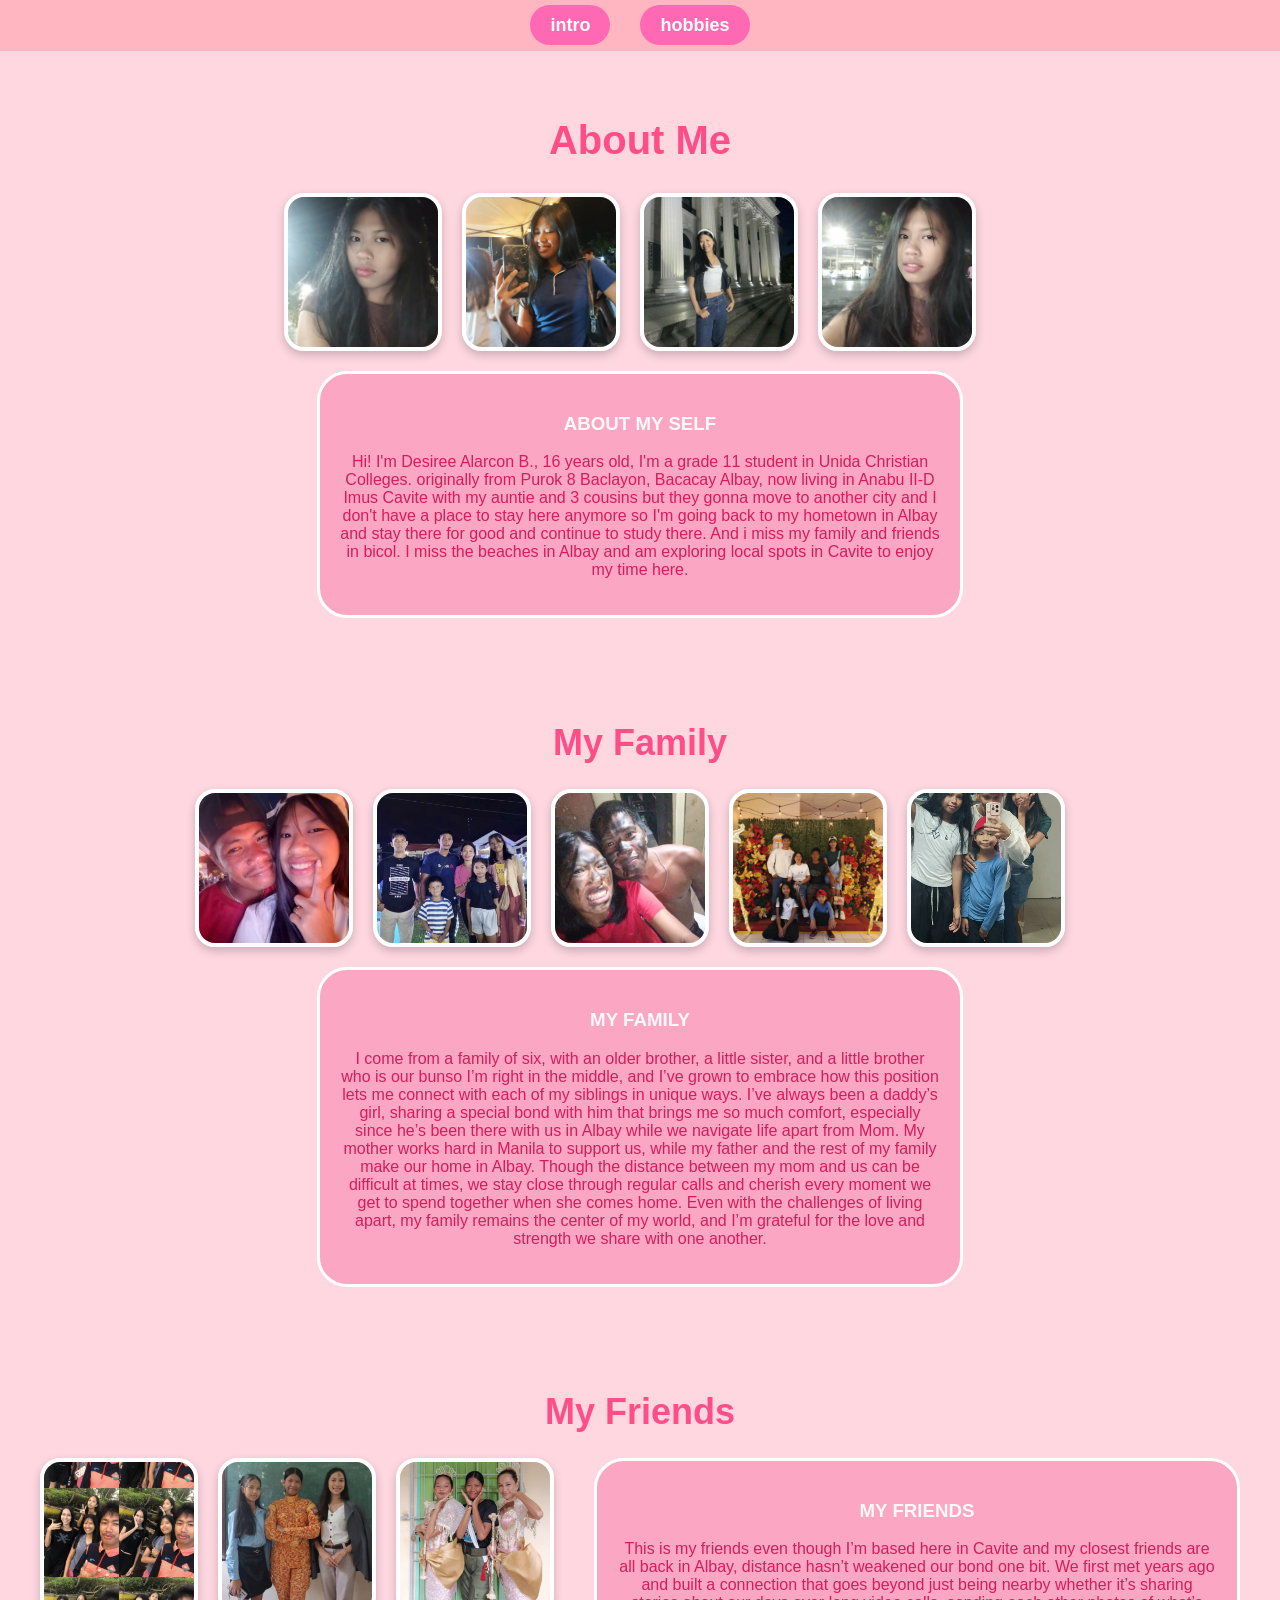
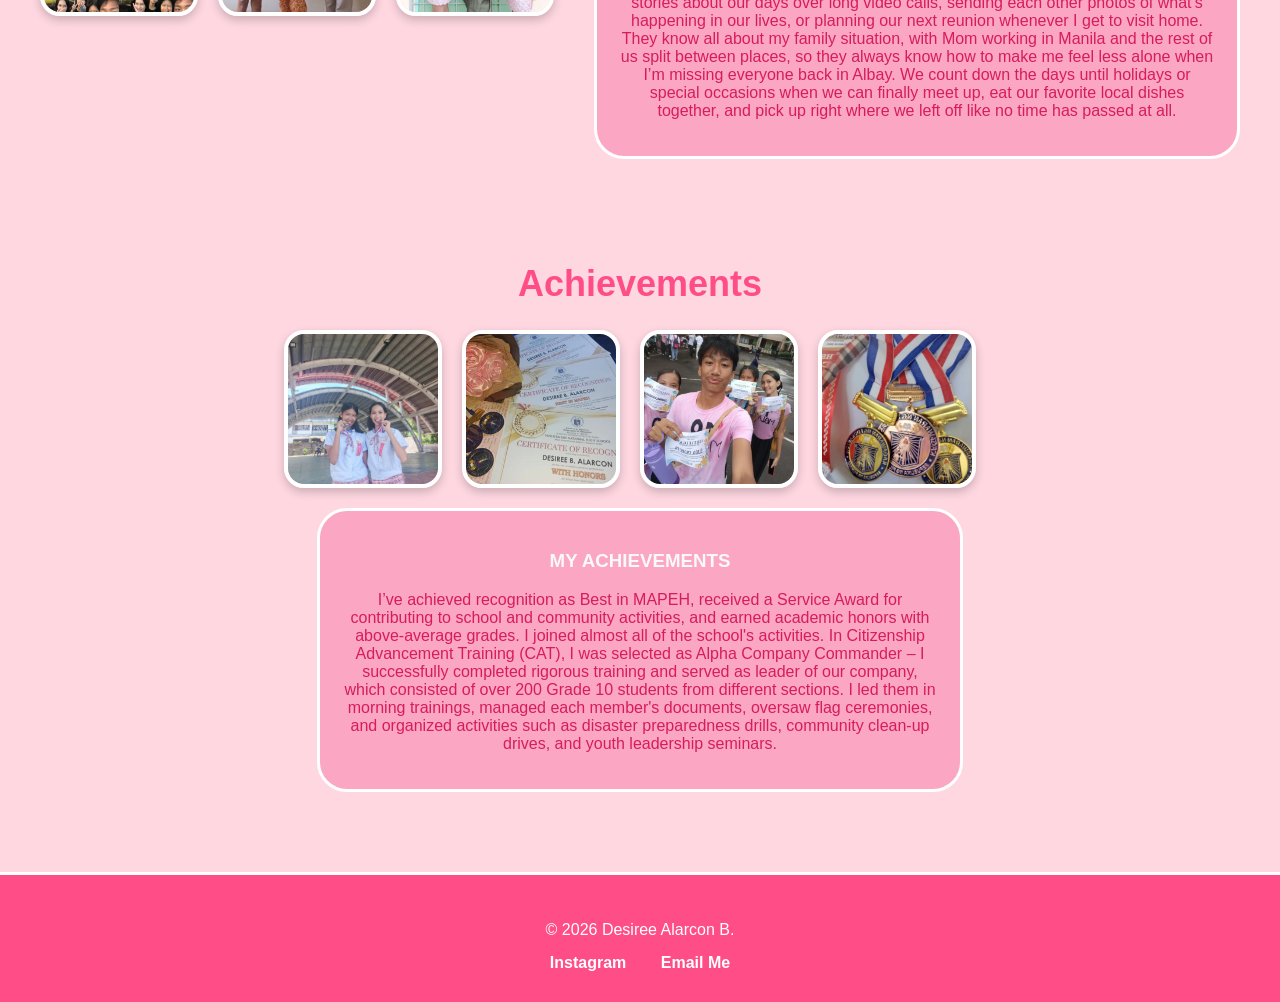
<file: index.html>
<!DOCTYPE html>
<html lang="en">

<head>
    <meta charset="UTF-8">
    <meta name="viewport" content="width=device-width, initial-scale=1.0">
    <title>website</title>
    <link rel="stylesheet" href="style.css">
    
</head>

<body>
    <header>
        <ul>
            <li class="intro"><a href="index.html">intro</a></li>
            <li class="hobbies"><a href="hobbies.html">hobbies</a></li>
        </ul>

    </header>

    <div class="myself">
        <h1>About Me</h1>

        <div class="image-container">
            <img src="image/pic.jpg" alt="pic">
            <img src="image/pic2.jpg" alt="pic2">
            <img src="image/pic3.jpg" alt="pic3">
            <img src="image/pic4.jpg" alt="pic4">
            <br>
            <div class="box">
                <h3> ABOUT MY SELF</h3>
               <p> Hi! I'm Desiree Alarcon B., 16 years old, I'm a grade 11 student in Unida Christian Colleges. originally
                from Purok 8 Baclayon, Bacacay Albay, now living in Anabu II-D Imus Cavite with my auntie and 3 cousins
                but they gonna move to another city and I don't have a place to stay here anymore so I'm going back to
                my hometown in Albay and stay there for good and continue to study there. And i miss my family and
                friends in bicol. I miss the beaches in Albay and am exploring local spots in Cavite to enjoy my time
                here.</p>


            </div>

        </div>

    </div>

    <div class="section">
        <h1>My Family</h1>
        <div class="image-container">
            <img src="image/fam.jpg" alt="pic">
            <img src="image/fam2.jpg" alt="pic2">
            <img src="image/fam3.jpg" alt="pic3">
            <img src="image/fam4.jpg" alt="pic4">
            <img src="image/fam5.jpg" alt="pic5">
            <br>
            <div class="box">
                <h3>MY FAMILY</h3>

               <p> I come from a family of six, with an older brother, a little sister, and a little brother who is our
                bunso I’m right in the middle, and I’ve grown to embrace how this position lets me connect with each of
                my siblings in unique ways. I’ve always been a daddy’s girl, sharing a special bond with him that brings
                me so much comfort, especially since he’s been there with us in Albay while we navigate life apart from
                Mom. My mother works hard in Manila to support us, while my father and the rest of my family make our
                home in Albay. Though the distance between my mom and us can be difficult at times, we stay close
                through regular calls and cherish every moment we get to spend together when she comes home. Even with
                the challenges of living apart, my family remains the center of my world, and I’m grateful for the love
                and strength we share with one another.</p>


            </div>

        </div>
    </div>


    <div class="section">
        <h1>My Friends</h1>
        <div class="image-container">
            <img src="image/friends.jpg" alt="pic">
            <img src="image/friends2.jpg" alt="pic2">
            <img src="image/friends3.jpg" alt="pic3">
            <br>
            <div class="box">

               <h3>MY FRIENDS</h3>
               <p>This is my friends even though I’m based here in Cavite and my closest friends are all back in Albay,
                distance hasn’t weakened our bond one bit. We first met years ago and built a connection that goes
                beyond just being nearby whether it’s sharing stories about our days over long video calls, sending each
                other photos of what’s happening in our lives, or planning our next reunion whenever I get to visit
                home. They know all about my family situation, with Mom working in Manila and the rest of us split
                between places, so they always know how to make me feel less alone when I’m missing everyone back in
                Albay. We count down the days until holidays or special occasions when we can finally meet up, eat our
                favorite local dishes together, and pick up right where we left off like no time has passed at all.</p>
            </div>

        </div>
    </div>

    <div class="section">
        <h1>Achievements</h1>
        <div class="image-container">
            <img src="image/achievement.jpg" alt="pic">
            <img src="image/achie2.jpg" alt="pic2">
            <img src="image/achie3.jpg" alt="pic3">
            <img src="image/achie4.jpg" alt="pic4">
            <br>
            <div class="box">

                <h3>MY ACHIEVEMENTS</h3>
               <p> I’ve achieved recognition as Best in MAPEH, received a Service Award for contributing to school and
                community activities, and earned academic honors with above-average grades.
                I joined almost all of the school's activities. In Citizenship Advancement Training (CAT), I was
                selected as Alpha Company Commander – I successfully completed rigorous training and served as leader of
                our company, which consisted of over 200 Grade 10 students from different sections. I led them in
                morning trainings, managed each member's documents, oversaw flag ceremonies, and organized activities
                such as disaster preparedness drills, community clean-up drives, and youth leadership seminars.</p>
            </div>

        </div>
    </div>

<footer>
    <div class="footer-container">
        <p>© 2026 Desiree Alarcon B. </p>
        <div class="social-links">
            <a href="https://www.instagram.com/dyzreei?igsh=bTRvNGN3d2x3ZzF3" target="_blank">Instagram</a>
            <a href="alarcondesiree966@gmail.com">Email Me</a>
        </div>
    </div>
</footer>

<script>
  alert("Welcome to my Page Im Desiree!");
  alert("Enjoy learning about me and my family!");
</script>

</body>

</html>
</file>
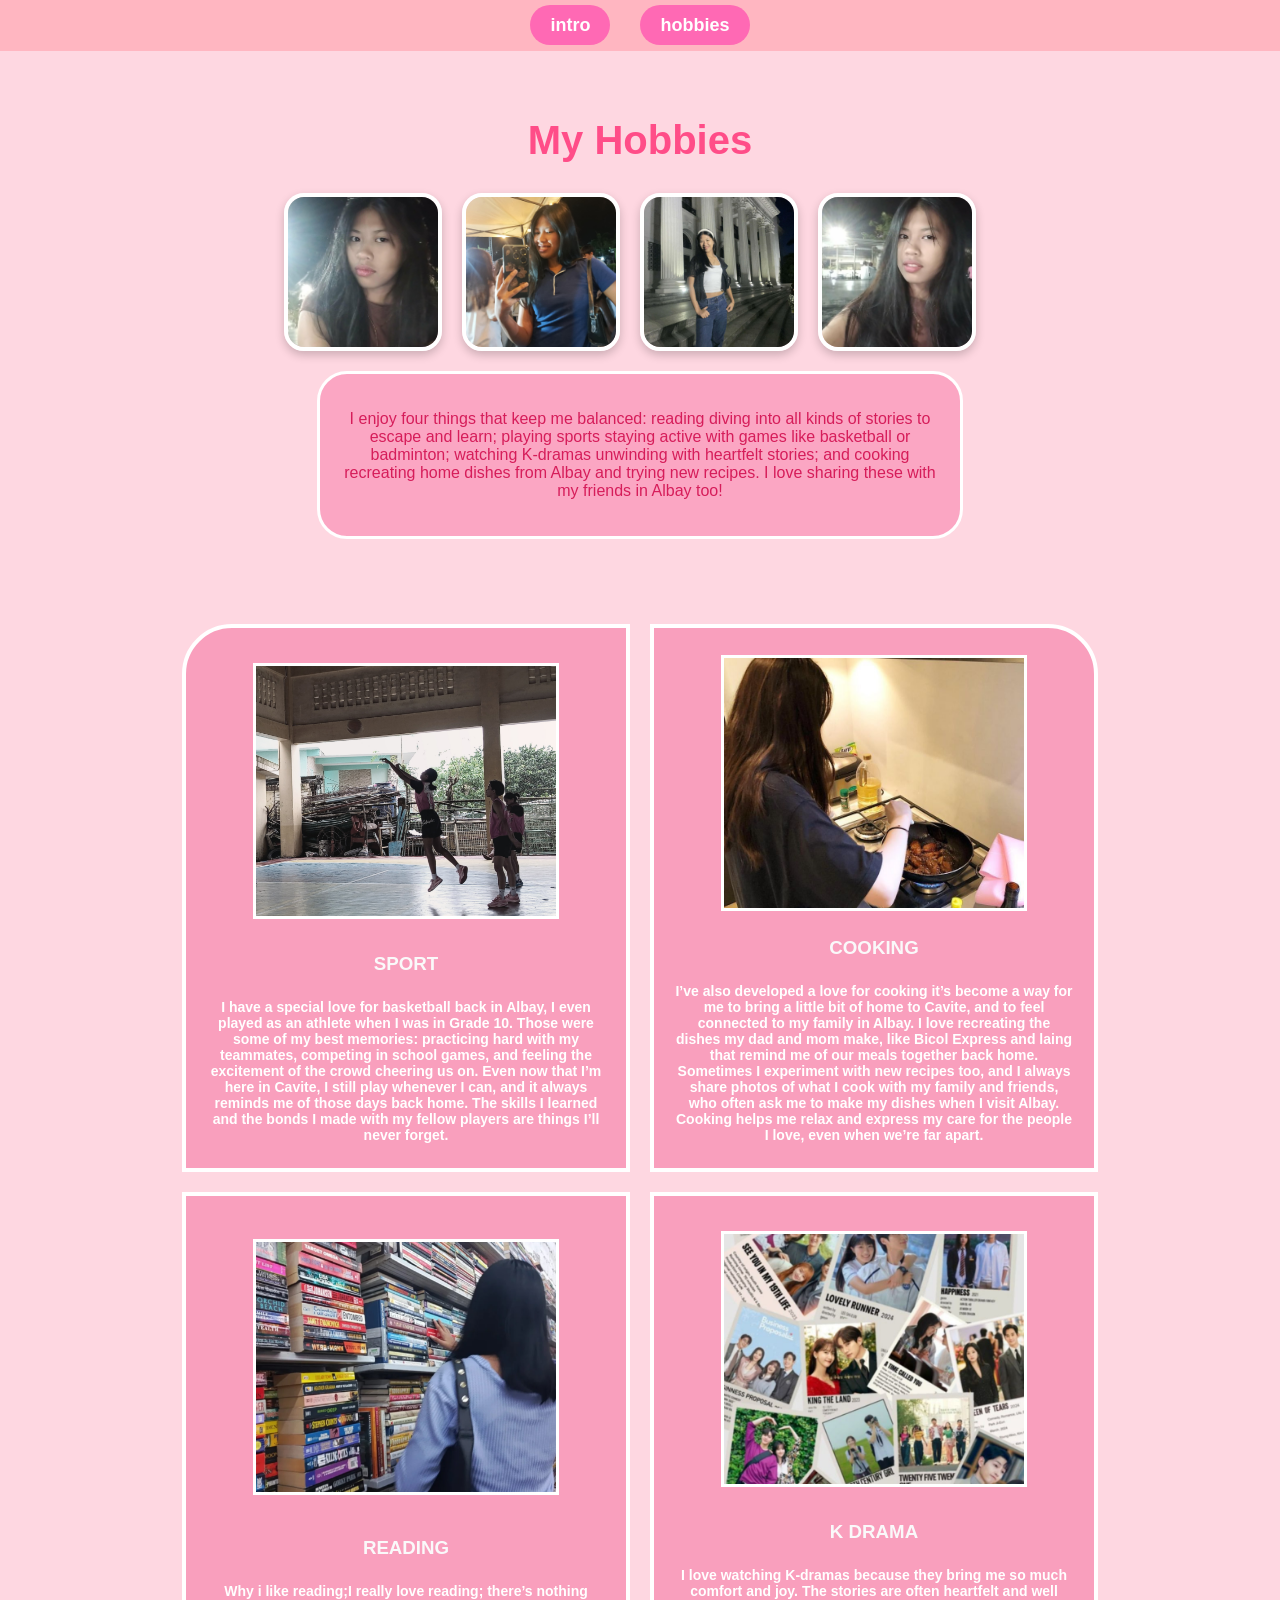
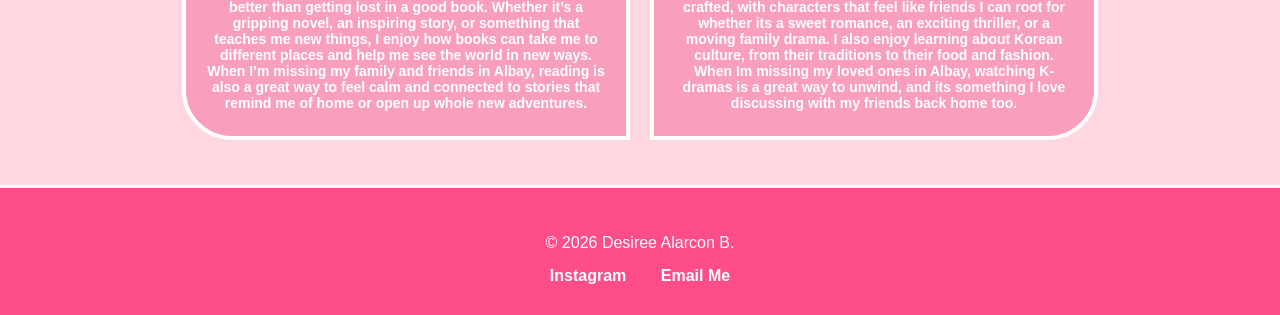
<file: hobbies.html>
<!DOCTYPE html>
<html lang="en">

<head>
    <meta charset="UTF-8">
    <meta name="viewport" content="width=device-width, initial-scale=1.0">
    <title>website</title>
    <link rel="stylesheet" href="style.css">
</head>

<body>
    <header>
        <ul>
            <li class="intro"><a href="index.html">intro</a></li>
            <li class="hobbies"><a href="hobbies.html">hobbies</a></li>
        </ul>

    </header>
    <div class="myself">
        <h1>My Hobbies</h1>

        <div class="image-container">
            <img src="image/pic.jpg" alt="pic">
            <img src="image/pic2.jpg" alt="pic2">
            <img src="image/pic3.jpg" alt="pic3">
            <img src="image/pic4.jpg" alt="pic4">
            <br>
            <div class="box">
                <p>
                    I enjoy four things that keep me balanced: reading diving into all kinds of stories to escape and
                    learn; playing sports staying active with games like basketball or badminton; watching K-dramas
                    unwinding with heartfelt stories; and cooking recreating home dishes from Albay and trying new
                    recipes. I love sharing these with my friends in Albay too!
                </p>


            </div>

        </div>

    </div>

    <div class="container">
        <div class="card">
            <img src="image/bball.jpg" alt="pic">
            <h3>SPORT</h3>
            <p>
                I have a special love for basketball back in Albay, I even played as an athlete when I was in Grade 10.
                Those were some of my best memories: practicing hard with my teammates, competing in school games, and
                feeling the excitement of the crowd cheering us on. Even now that I’m here in Cavite, I still play
                whenever I can, and it always reminds me of those days back home. The skills I learned and the bonds I
                made with my fellow players are things I’ll never forget.
            </p>
        </div>
        <div class="card">
            <img src="image/cook.jpg" alt="pic2">
            <h3>COOKING</h3>
            <p>
                I’ve also developed a love for cooking it’s become a way for me to bring a little bit of home to Cavite,
                and to feel connected to my family in Albay. I love recreating the dishes my dad and mom make, like
                Bicol Express and laing that remind me of our meals together back home. Sometimes I experiment with new
                recipes too, and I always share photos of what I cook with my family and friends, who often ask me to
                make my dishes when I visit Albay. Cooking helps me relax and express my care for the people I love,
                even when we’re far apart.</p>
        </div>
        <div class="card">
            <img src="image/read.jpg" alt="pic3">
            <h3>READING</h3>
            <p>Why i like reading;I really love reading; there’s nothing better than getting lost in a good book.
                Whether it’s a gripping
                novel, an inspiring story, or something that teaches me new things, I enjoy how books can take me to
                different places and help me see the world in new ways. When I’m missing my family and friends in Albay,
                reading is also a great way to feel calm and connected to stories that remind me of home or open up
                whole new adventures.</p>
        </div>
        <div class="card">
            <img src="image/watch.jpg" alt="pic4">
            <h3>K DRAMA</h3>
            <p>
                I love watching K-dramas because they bring me so much comfort and joy. The stories are often heartfelt
                and well crafted, with characters that feel like friends I can root for whether its a sweet romance,
                an exciting thriller, or a moving family drama. I also enjoy learning about Korean culture, from their
                traditions to their food and fashion. When Im missing my loved ones in Albay, watching K-dramas is a
                great way to unwind, and its something I love discussing with my friends back home too.</p>
        </div>
    </div>


    
<footer>
    <div class="footer-container">
        <p>© 2026 Desiree Alarcon B. </p>
        <div class="social-links">
            <a href="https://www.instagram.com/dyzreei?igsh=bTRvNGN3d2x3ZzF3" target="_blank">Instagram</a>
            <a href="alarcondesiree966@gmail.com">Email Me</a>
        </div>
    </div>
</footer>






<script>
  alert("Welcome to my Hobbies Page!");
  alert("Check out the things I love to do!");
</script>
</body>

</html>
</file>
<file: style.css>
body {
    margin: 0;
    font-family: Arial, sans-serif;
    background-color: #fed7e1;
}
header {
    background-color: #ffb6c1; 
    padding: 15px 0;
}
ul {
    list-style: none;
    display: flex;
    justify-content: center;
    gap: 30px;
    padding: 0;
    margin: 0;
}

ul li a {
    text-decoration: none;
    color: white;
    font-weight: bold;
    font-size: 18px;
    background-color: #ff69b4; 
    padding: 10px 20px;
    border-radius: 20px;
    transition: 0.3s;
}

ul li a:hover {
    background-color: #ff85b0; 
    transform: scale(1.05);
}


.myself {
    text-align: center;
    padding: 40px;
}


.myself h1 {
    color: #ff4d88;
    font-size: 40px;
    margin-bottom: 30px;
}


.image-container {
    display: flex;
    justify-content: center;
    gap: 20px;
    flex-wrap: wrap;
}


.image-container img {
    width: 150px;
    height: 150px;
    object-fit: cover;
    border-radius: 20px;
    border: 4px solid white;
    box-shadow: 0 4px 10px rgba(0,0,0,0.2);
    transition: transform 0.3s ease;
}
.section {
    text-align: center;
    padding: 40px 20px;
}

.section h1 {
    color: #ff4d88;
    font-size: 36px;
    margin-bottom: 25px;
}
.box{
    width: 600px;
    height: AUTO;
    background-color: #fba6c3;
    border: 3px solid white;
    border-radius: 30px;
    padding: 20px;
}
h3{
    color: #faf9fa;
}
p{
    color: #d61d5a;
}



/*page 2*/

.card:nth-child(1) {
  border-top-left-radius: 50px;
}

.card:nth-child(2) {
  border-top-right-radius: 50px;
}

.card:nth-child(3) {
  border-bottom-left-radius: 50px;
}

.card:nth-child(4) {
  border-bottom-right-radius: 50px;
}

.container {
  display: grid;
  grid-template-columns: repeat(2, 1fr); 
  justify-content: center;
  margin: 40px auto;
  width: max-content;
  gap: 10px;
}

.card {
  width: 400px;
  height: 500px; 
  background: hsl(340, 88%, 80%);
  border: 4px solid white;
  margin: 5px;
  overflow: hidden;
  text-align: center;
  display: flex;
  flex-direction: column;
  padding: 20PX;
}

.card img {
  width:300px ;
  height: 250px;
  object-fit: cover;
  border: 3px solid white; 
  margin: auto;
}


.card p {
  margin: 5px 0;
  font-size: 14px;
  color: white;
  font-weight: bold;
}
footer {
    background-color: #ff4d88; 
    padding: 30px 0;
    text-align: center;
    margin-top: 40px;
    border-top: 3px solid white;
}

footer p {
    color: #fff;
    font-size: 16px;
    margin-bottom: 15px;
}

footer .social-links a {
    color: #fff;
    text-decoration: none;
    margin: 0 15px;
    font-weight: bold;
    transition: 0.3s;
}

footer .social-links a:hover {
    color: #fed7e1;
    transform: scale(1.1);
}

@media screen and (max-width: 900px) {
  .container {
    grid-template-columns: 1fr; 
    width: 90%;
  }
}

@media screen and (max-width: 500px) {
  .card {
    width: 90%; 
    height: auto; 
  }

  .card img {
    width: 90%; 
    height: auto;
  }
}
</file>
